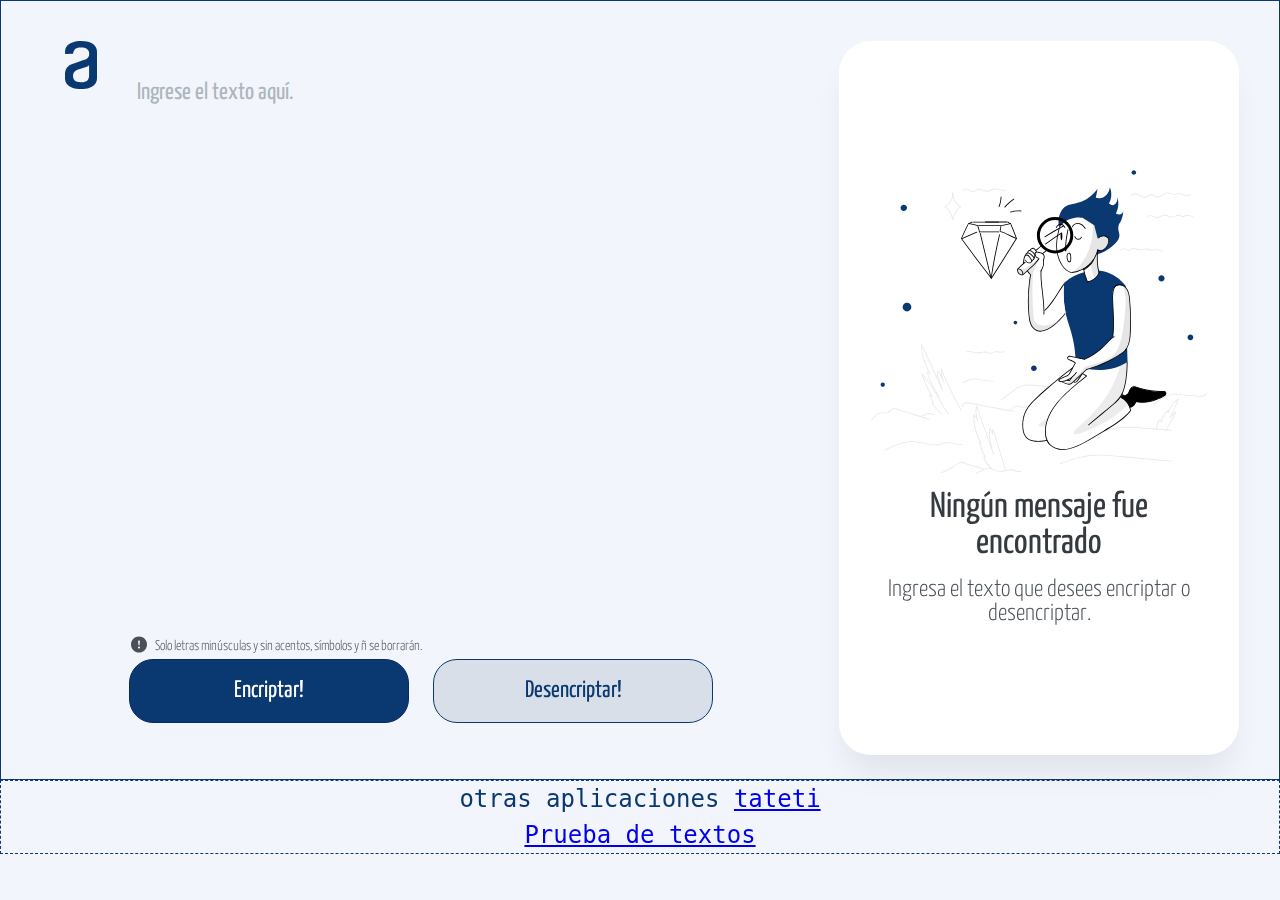
<file: index.html>
<!DOCTYPE html>
<html lang="es">
<head>
    <meta charset="UTF-8">
    <meta http-equiv="X-UA-Compatible" content="IE=edge">
    <meta name="viewport" content="width=device-width, initial-scale=1.0">
    <title>App Encriptador y desencriptador de texto</title>
    <link href="https://fonts.googleapis.com/css2?family=Yanone+Kaffeesatz:wght@300;400&display=swap" rel="stylesheet">
    <link rel="stylesheet" href="css/reset.css">
    <link rel="stylesheet" href="css/estilosApp.css">
</head>
<body>
    <div class="contenedor">
        <header>
            <figure class="logo">
                <img src="img/logo.svg" alt="">
            </figure>
        </header>
        <main>
            <!--SECCION 1-->
            <section class="seccionUno">
                <!--Input o textarea-->
                <textarea id="txtEncriptar" class="txtEncriptar" placeholder="Ingrese el texto aquí." autofocus="true"></textarea>
                <!--ADVERTENCIA-->
                <div class="advertencia">
                    <img src="img/advertencia.svg" alt="">
                    <p>Solo letras minúsculas y sin acentos, símbolos y ñ se borrarán.</p>
                </div>        
                <!--BOTONES-->
                <div class="botones">
                    <button type="submit" id="btnEncriptar" class="boton btnEncriptar">Encriptar!</button>
                    <button type="submit" id="btnDesencriptar" class="boton btnDesencriptar">Desencriptar!</button>
                </div>    
            </section>
            
            <!--SECCION 2-->
            <section class="seccionDos">
                <div id="resultado" class="no-visible resultado">
                    <textarea id="txtResultado"></textarea>
                    <div class="botones">
                        <button type="button" id="btnCopiar" class="boton btnCopiar">Copiar</button>
                    </div>
                </div>
                <div id="noResultado" class="no-resultado">
                    <img class="imgResultado" src="img/grafico.svg" alt="">
                    <h2>Ningún mensaje fue encontrado</h2>
                    <p>Ingresa el texto que desees encriptar o desencriptar.</p>
                </div>
            </section>    
        </main>
    </div>
    <footer>
        <!--<a href="#">&copy; Web Designer &#8594; Diego Armando Banegas</a>-->
        <p>otras aplicaciones <a href="/tateti/index.html">tateti</a></p>
        <p><a href="/tateti/textos.html">Prueba de textos</a></p>
    </footer>    
    <script src="js/app.js"></script>
</body>
</html>
</file>
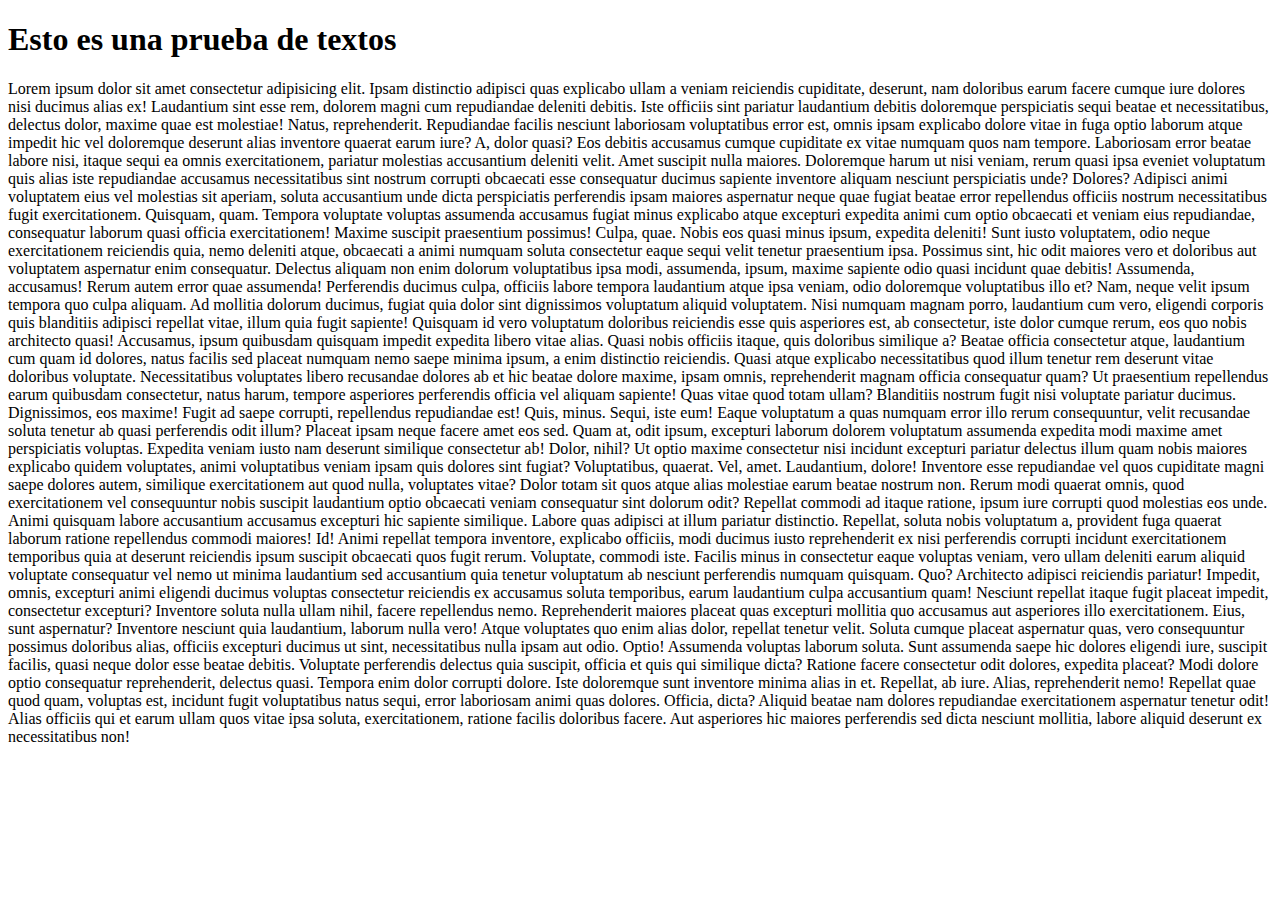
<file: tateti/textos.html>
<!DOCTYPE html>
<html lang="es">
<head>
    <meta charset="UTF-8">
    <meta name="viewport" content="width=device-width, initial-scale=1.0">
    <title>Pruba de textos</title>
</head>
<body>
    <h1>Esto es una prueba de textos</h1>
    <p>Lorem ipsum dolor sit amet consectetur adipisicing elit. Ipsam distinctio adipisci quas explicabo ullam a veniam reiciendis cupiditate, deserunt, nam doloribus earum facere cumque iure dolores nisi ducimus alias ex!
    Laudantium sint esse rem, dolorem magni cum repudiandae deleniti debitis. Iste officiis sint pariatur laudantium debitis doloremque perspiciatis sequi beatae et necessitatibus, delectus dolor, maxime quae est molestiae! Natus, reprehenderit.
    Repudiandae facilis nesciunt laboriosam voluptatibus error est, omnis ipsam explicabo dolore vitae in fuga optio laborum atque impedit hic vel doloremque deserunt alias inventore quaerat earum iure? A, dolor quasi?
    Eos debitis accusamus cumque cupiditate ex vitae numquam quos nam tempore. Laboriosam error beatae labore nisi, itaque sequi ea omnis exercitationem, pariatur molestias accusantium deleniti velit. Amet suscipit nulla maiores.
    Doloremque harum ut nisi veniam, rerum quasi ipsa eveniet voluptatum quis alias iste repudiandae accusamus necessitatibus sint nostrum corrupti obcaecati esse consequatur ducimus sapiente inventore aliquam nesciunt perspiciatis unde? Dolores?
    Adipisci animi voluptatem eius vel molestias sit aperiam, soluta accusantium unde dicta perspiciatis perferendis ipsam maiores aspernatur neque quae fugiat beatae error repellendus officiis nostrum necessitatibus fugit exercitationem. Quisquam, quam.
    Tempora voluptate voluptas assumenda accusamus fugiat minus explicabo atque excepturi expedita animi cum optio obcaecati et veniam eius repudiandae, consequatur laborum quasi officia exercitationem! Maxime suscipit praesentium possimus! Culpa, quae.
    Nobis eos quasi minus ipsum, expedita deleniti! Sunt iusto voluptatem, odio neque exercitationem reiciendis quia, nemo deleniti atque, obcaecati a animi numquam soluta consectetur eaque sequi velit tenetur praesentium ipsa.
    Possimus sint, hic odit maiores vero et doloribus aut voluptatem aspernatur enim consequatur. Delectus aliquam non enim dolorum voluptatibus ipsa modi, assumenda, ipsum, maxime sapiente odio quasi incidunt quae debitis!
    Assumenda, accusamus! Rerum autem error quae assumenda! Perferendis ducimus culpa, officiis labore tempora laudantium atque ipsa veniam, odio doloremque voluptatibus illo et? Nam, neque velit ipsum tempora quo culpa aliquam.
    Ad mollitia dolorum ducimus, fugiat quia dolor sint dignissimos voluptatum aliquid voluptatem. Nisi numquam magnam porro, laudantium cum vero, eligendi corporis quis blanditiis adipisci repellat vitae, illum quia fugit sapiente!
    Quisquam id vero voluptatum doloribus reiciendis esse quis asperiores est, ab consectetur, iste dolor cumque rerum, eos quo nobis architecto quasi! Accusamus, ipsum quibusdam quisquam impedit expedita libero vitae alias.
    Quasi nobis officiis itaque, quis doloribus similique a? Beatae officia consectetur atque, laudantium cum quam id dolores, natus facilis sed placeat numquam nemo saepe minima ipsum, a enim distinctio reiciendis.
    Quasi atque explicabo necessitatibus quod illum tenetur rem deserunt vitae doloribus voluptate. Necessitatibus voluptates libero recusandae dolores ab et hic beatae dolore maxime, ipsam omnis, reprehenderit magnam officia consequatur quam?
    Ut praesentium repellendus earum quibusdam consectetur, natus harum, tempore asperiores perferendis officia vel aliquam sapiente! Quas vitae quod totam ullam? Blanditiis nostrum fugit nisi voluptate pariatur ducimus. Dignissimos, eos maxime!
    Fugit ad saepe corrupti, repellendus repudiandae est! Quis, minus. Sequi, iste eum! Eaque voluptatum a quas numquam error illo rerum consequuntur, velit recusandae soluta tenetur ab quasi perferendis odit illum?
    Placeat ipsam neque facere amet eos sed. Quam at, odit ipsum, excepturi laborum dolorem voluptatum assumenda expedita modi maxime amet perspiciatis voluptas. Expedita veniam iusto nam deserunt similique consectetur ab!
    Dolor, nihil? Ut optio maxime consectetur nisi incidunt excepturi pariatur delectus illum quam nobis maiores explicabo quidem voluptates, animi voluptatibus veniam ipsam quis dolores sint fugiat? Voluptatibus, quaerat. Vel, amet.
    Laudantium, dolore! Inventore esse repudiandae vel quos cupiditate magni saepe dolores autem, similique exercitationem aut quod nulla, voluptates vitae? Dolor totam sit quos atque alias molestiae earum beatae nostrum non.
    Rerum modi quaerat omnis, quod exercitationem vel consequuntur nobis suscipit laudantium optio obcaecati veniam consequatur sint dolorum odit? Repellat commodi ad itaque ratione, ipsum iure corrupti quod molestias eos unde.
    Animi quisquam labore accusantium accusamus excepturi hic sapiente similique. Labore quas adipisci at illum pariatur distinctio. Repellat, soluta nobis voluptatum a, provident fuga quaerat laborum ratione repellendus commodi maiores! Id!
    Animi repellat tempora inventore, explicabo officiis, modi ducimus iusto reprehenderit ex nisi perferendis corrupti incidunt exercitationem temporibus quia at deserunt reiciendis ipsum suscipit obcaecati quos fugit rerum. Voluptate, commodi iste.
    Facilis minus in consectetur eaque voluptas veniam, vero ullam deleniti earum aliquid voluptate consequatur vel nemo ut minima laudantium sed accusantium quia tenetur voluptatum ab nesciunt perferendis numquam quisquam. Quo?
    Architecto adipisci reiciendis pariatur! Impedit, omnis, excepturi animi eligendi ducimus voluptas consectetur reiciendis ex accusamus soluta temporibus, earum laudantium culpa accusantium quam! Nesciunt repellat itaque fugit placeat impedit, consectetur excepturi?
    Inventore soluta nulla ullam nihil, facere repellendus nemo. Reprehenderit maiores placeat quas excepturi mollitia quo accusamus aut asperiores illo exercitationem. Eius, sunt aspernatur? Inventore nesciunt quia laudantium, laborum nulla vero!
    Atque voluptates quo enim alias dolor, repellat tenetur velit. Soluta cumque placeat aspernatur quas, vero consequuntur possimus doloribus alias, officiis excepturi ducimus ut sint, necessitatibus nulla ipsam aut odio. Optio!
    Assumenda voluptas laborum soluta. Sunt assumenda saepe hic dolores eligendi iure, suscipit facilis, quasi neque dolor esse beatae debitis. Voluptate perferendis delectus quia suscipit, officia et quis qui similique dicta?
    Ratione facere consectetur odit dolores, expedita placeat? Modi dolore optio consequatur reprehenderit, delectus quasi. Tempora enim dolor corrupti dolore. Iste doloremque sunt inventore minima alias in et. Repellat, ab iure.
    Alias, reprehenderit nemo! Repellat quae quod quam, voluptas est, incidunt fugit voluptatibus natus sequi, error laboriosam animi quas dolores. Officia, dicta? Aliquid beatae nam dolores repudiandae exercitationem aspernatur tenetur odit!
    Alias officiis qui et earum ullam quos vitae ipsa soluta, exercitationem, ratione facilis doloribus facere. Aut asperiores hic maiores perferendis sed dicta nesciunt mollitia, labore aliquid deserunt ex necessitatibus non!</p>
</body>
</html>
</file>
<file: css/estilosApp.css>
:root{
    --darkblue100:#609ED4;
    --darkblue200:#356EA9;
    --darkblue300:#0A3871;/*texto*/
    --darkblue400:#072B61;
    --darkblue500:#052051;
    --lightblue100:#F3F5FC;/*fondo*/
    --lightblue200:#EFF1FA;
    --lightblue300:#E9ECF8;
    --lightblue400:#AAB2D5;
    --lightblue500:#757FB2;
    --gray100:#CED4DA;
    --gray200:#ADB5BD;
    --gray300:#868E96;
    --gray400:#495057;
    --gray500:#343A40;
    -webkit-font-smoothing: antialiased;
    -moz-osx-font-smoothing: grayscale;
}
/*GENERALES*/
html{    
    font-size: 8px;
}
body, div, main,section, footer{
    box-sizing: border-box;
}
body, textarea, button{
    font-family:'Yanone Kaffeesatz', sans-serif;
    font-style: normal;
    font-weight: 400;
    font-size: 3rem;
}
/*FIN GRALES*/

body{
    width: 100vw;
    height: 100vh;
    background: var(--lightblue100);
    color:var(--darkblue300);
    display: flex;
    flex-direction: column;       
    
}
.contenedor{
    border: 1px solid;
    width: 100%;
    min-width: 318px;
    max-width: 1900px;
    margin: 0 auto;
    height: calc(100% - 15rem);
    padding: 5rem 5rem 3rem 5rem;
    display: flex;
    flex-wrap: nowrap;
    gap: 1rem;
    align-content: flex-start;    
}
header .logo{
    max-width: 15rem;
    min-width: 10rem;
    text-align: center;
}
main{
    flex-basis: 100%;
    height: 100%;
    display: flex;
    flex-wrap: no-wrap;
    gap: 2rem;
}

/*SECTION 1*/
main .seccionUno{
    flex-basis:70%;
    display: flex;
    flex-direction: column;
    padding-top: 5rem;
    padding-bottom: 4rem;
}
textarea{
    flex-basis: 100%;
    background: transparent;
    border: none;
    resize: none;
    outline: none;    
    padding: 0 1rem;

}
textarea::placeholder{
    text-transform: none;
    font-size: 3rem;
    font-weight: 400;
    color:var(--gray200);
}
.txtEncriptar{
    text-transform: lowercase;
}
.advertencia{
    flex-basis: 3rem;
    color: var(--gray400);
    display: flex;    
    gap: 1rem;
    padding: 0.25rem;   
}
.advertencia img{
    margin-top: -0.5rem;
}
.advertencia p{
    font-size: 1.75rem;
    font-weight: 300;
    line-height: 1.5;
}

    /*BOTONES GRAL*/
.botones{
    flex-basis: 8rem;
    display: flex;
    gap: 3rem;    
}
.boton{
    flex-basis: 35rem;
    height: 8rem;
    border-radius: 3rem;
    line-height: 50%;
    user-select: none;    
}
        /*BOTONES INDIVIDUALES*/
.btnEncriptar{
    background: var(--darkblue300);
    color: white;
    border: 1px solid var(--darkblue400);
}
.btnDesencriptar{
    background: #D8DFE8;
    border: 1px solid var(--darkblue300);
    color: var(--darkblue300);
}

/*SECCION 2*/
main .seccionDos{
    background: white;
    box-shadow: 0px 3rem 4rem -1rem rgba(0, 0, 0, 0.08);
    border-radius: 4rem;
    padding: 4rem;
    flex-basis:30%;    
}
.resultado{
    height: 100%;
    display: flex;
    flex-direction: column;
}

.no-resultado{
    height: 100%;
    display: grid;
    place-content: center;
    text-align: center;
    gap: 2rem;
    
}
.no-resultado h2{
    font-size: 4.5rem;
    color: var(--gray500);
}
.no-resultado p{
    color: var(--gray400);
    font-weight: 300;
}
.btnCopiar{
    background: white;
    border: 1px solid var(--gray100);
    margin: 0 auto;
}
.opacidad{
    opacity: 0;
    transition: all 0.5s ease-in;
}
.aparecer{
    opacity: 1;
    transition: all 0.5s ease-in;
}
.no-visible{    
    display: none;
}

/*FOOTER*/
footer{
    border: 1px dashed;
    font-family:monospace;
    font-weight: 100;
    width: 100%;
    text-align: center;
    line-height: 1.5;
}
/*FIN DEL FOOTER*/

@media only screen and (max-width: 1200px){
    .contenedor{
        padding: 1rem;
    }
}
@media only screen and (max-width: 920px){
    .contenedor{
        flex-wrap: wrap;
        flex-direction: row;
    }    
    main{
        height: calc(100% - 8rem);
        flex-wrap: wrap;
        gap: 0.5rem;   
    }
    main .seccionUno, main .seccionDos{
        flex-basis: 100%;
        padding: 0.5rem;
    }
    .imgResultado{
        display: none;
    }
}
@media screen and (max-width: 768px){
    .botones{
        flex-basis: 6rem;
        gap: 2rem;    
    }
    .boton{
        font-size: 2.5rem;
        flex-basis: 30rem;
        height: 6rem;
        border-radius: 2rem; 
    }
}
</file>
